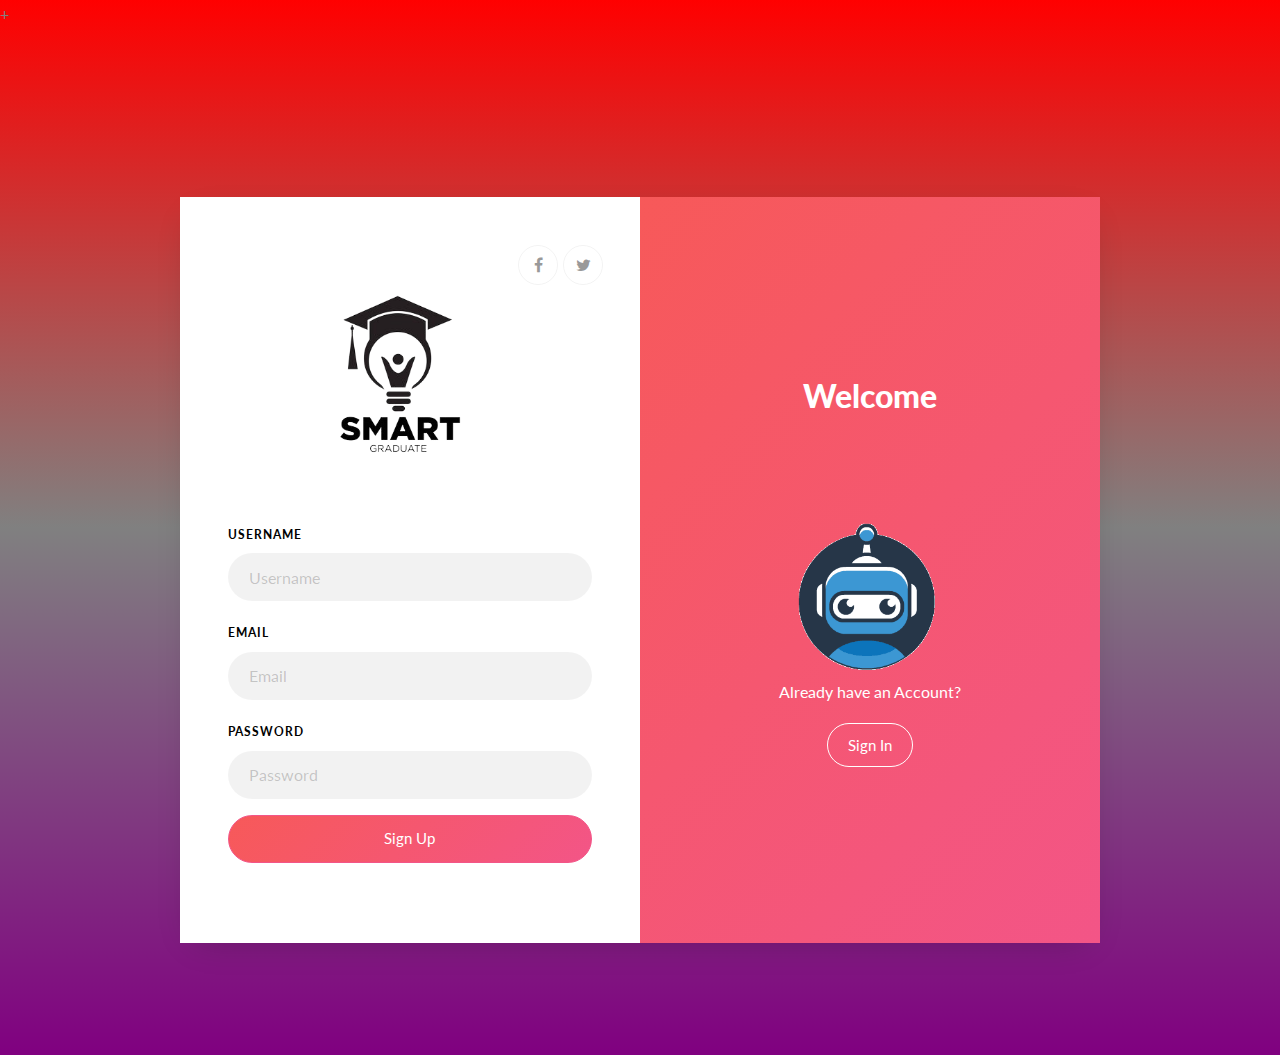
<file: login-form-17/signupstu.html>
<!doctype html>
<html lang="en">
  <head>
  	<title>STUTOR</title>
    <meta charset="utf-8">
    <meta name="viewport" content="width=device-width, initial-scale=1, shrink-to-fit=no">

	<link href="https://fonts.googleapis.com/css?family=Lato:300,400,700,900&display=swap" rel="stylesheet">

	<link rel="stylesheet" href="https://stackpath.bootstrapcdn.com/font-awesome/4.7.0/css/font-awesome.min.css">
	
	<link rel="stylesheet" href="css/style1.css">

	</head>
	<body>
		+
	<section class="ftco-section">
		<div class="container">
			<div class="row justify-content-center">
				<div class="col-md-6 text-center mb-5">
					<h2 class="heading-section"></h2>
				</div>
			</div>
			<div class="row justify-content-center">
				<div class="col-md-12 col-lg-10">
					<div class="wrap d-md-flex">
						<div class="text-wrap p-4 p-lg-5 text-center d-flex align-items-center order-md-last">
							<div class="text w-100">
								<h2>Welcome</h2>
								<img src="./tutor-reactive-animated-logo.gif" alt="" height="250px">
								<p>Already have an Account?</p>
								<a href="./student.html" class="btn btn-white btn-outline-white">Sign In</a>
							</div>
			      </div>
						<div class="login-wrap p-4 p-lg-5">
			      	<div class="d-flex">
			      		<div class="w-100">
			      			<h3 class="mb-4"><img src="./360_F_359383485_64iafk2NJ9PGDMT0NlE5HVxat9UiHGJE-removebg-preview.png" alt="" style="height: 250px; padding-left: 40px;" ></h3>
			      		</div>
								<div class="w-100">
									<p class="social-media d-flex justify-content-end">
										<a href="#" class="social-icon d-flex align-items-center justify-content-center"><span class="fa fa-facebook"></span></a>
										<a href="#" class="social-icon d-flex align-items-center justify-content-center"><span class="fa fa-twitter"></span></a>
									</p>
								</div>
			      	</div>
							<form action="#" class="signin-form">
			      		<div class="form-group mb-3">
			      			<label class="label" for="name">Username</label>
			      			<input type="text" class="form-control" placeholder="Username" required>
			      		</div>
                          <div class="form-group mb-3">
                            <label class="label" for="name">Email</label>
                            <input type="text" class="form-control" placeholder="Email" required>
                        </div>
		            <div class="form-group mb-3">
		            	<label class="label" for="password">Password</label>
		              <input type="password" class="form-control" placeholder="Password" required>
		            </div>
		            <div class="form-group">
		            	<button type="submit" class="form-control btn btn-primary submit px-3">Sign Up</button>
		            </div>
		            <div class="form-group d-md-flex">
		            	<div class="w-50 text-left">
									</div>
									
		            </div>
		          </form>
		        </div>
		      </div>
				</div>
			</div>
		</div>
	</section>

	<script src="js/jquery.min.js"></script>
  <script src="js/popper.js"></script>
  <script src="js/bootstrap.min.js"></script>
  <script src="js/main.js"></script>

	</body>
</html>
</file>
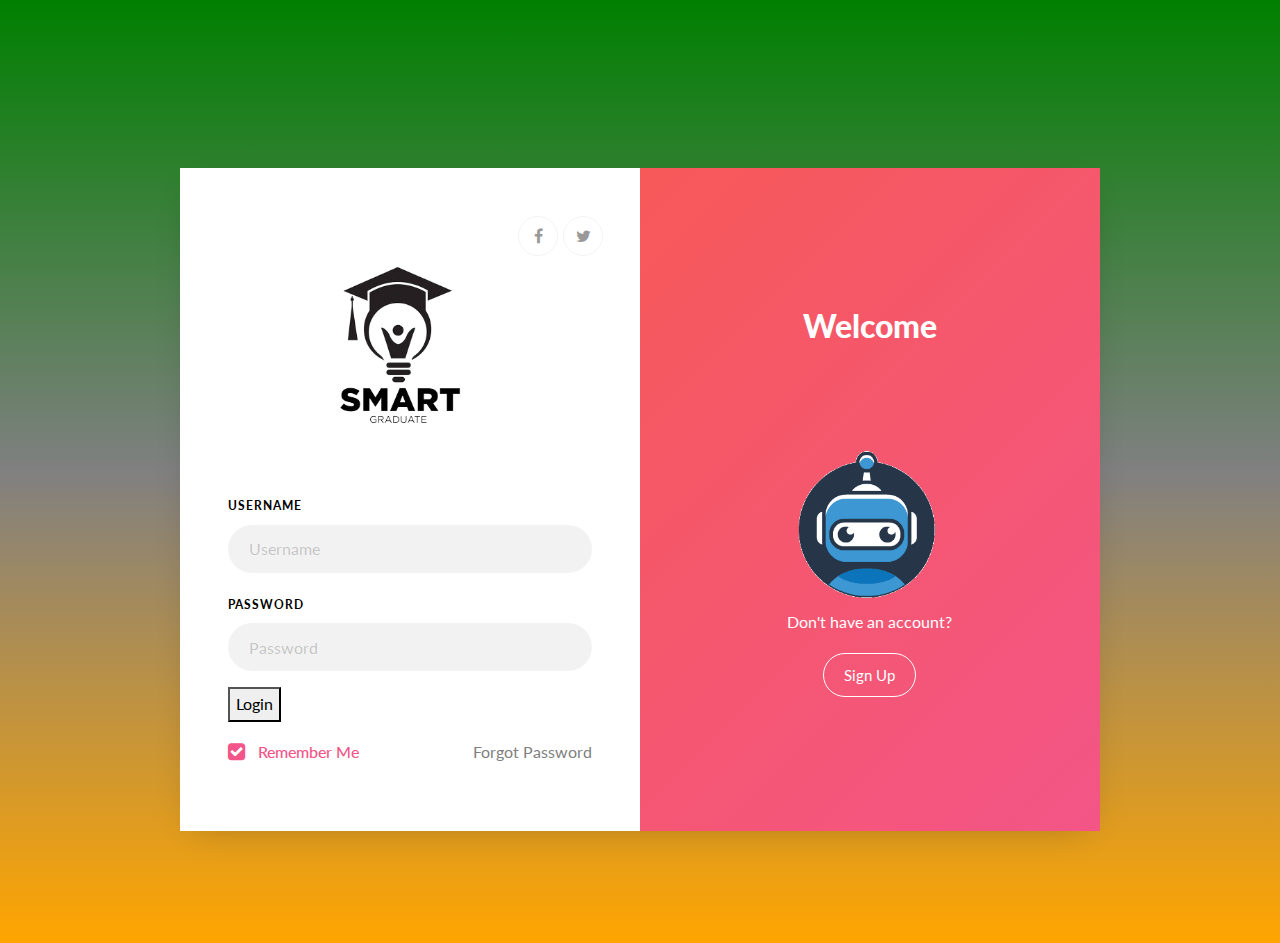
<file: login-form-17/student.html>
<!doctype html>
<html lang="en">
  <head>
  	<title>STUTOR</title>
    <meta charset="utf-8">
    <meta name="viewport" content="width=device-width, initial-scale=1, shrink-to-fit=no">

	<link href="https://fonts.googleapis.com/css?family=Lato:300,400,700,900&display=swap" rel="stylesheet">

	<link rel="stylesheet" href="https://stackpath.bootstrapcdn.com/font-awesome/4.7.0/css/font-awesome.min.css">
	
	<link rel="stylesheet" href="css/style.css">

	</head>
	<body>
		
	<section class="ftco-section">
		<div class="container">
			<div class="row justify-content-center">
				<div class="col-md-6 text-center mb-5">
					<h2 class="heading-section"></h2>
				</div>
			</div>
			<div class="row justify-content-center">
				<div class="col-md-12 col-lg-10">
					<div class="wrap d-md-flex">
						<div class="text-wrap p-4 p-lg-5 text-center d-flex align-items-center order-md-last">
							<div class="text w-100">
								<h2>Welcome</h2>
								<img src="./tutor-reactive-animated-logo.gif" alt="" height="250px">
								<p>Don't have an account?</p>
								<a href="./signupstu.html" class="btn btn-white btn-outline-white">Sign Up</a>
							</div>
			      </div>
						<div class="login-wrap p-4 p-lg-5">
			      	<div class="d-flex">
			      		<div class="w-100">
			      			<h3 class="mb-4"><img src="./360_F_359383485_64iafk2NJ9PGDMT0NlE5HVxat9UiHGJE-removebg-preview.png" alt="" style="height: 250px; padding-left: 40px;" ></h3>
			      		</div>
								<div class="w-100">
									<p class="social-media d-flex justify-content-end">
										<a href="#" class="social-icon d-flex align-items-center justify-content-center"><span class="fa fa-facebook"></span></a>
										<a href="#" class="social-icon d-flex align-items-center justify-content-center"><span class="fa fa-twitter"></span></a>
									</p>
								</div>
			      	</div>
							<form>
			      		<div class="form-group mb-3">
			      			<label class="label" for="name">Username</label>
			      			<input type="text" class="form-control" placeholder="Username" required>
			      		</div>
		            <div class="form-group mb-3">
		            	<label class="label" for="password">Password</label>
		              <input type="password" class="form-control" placeholder="Password" required>
		            </div>
		            <div class="form-group">
		            	<button type="button">Login</button>
		            </div>
		            <div class="form-group d-md-flex">
		            	<div class="w-50 text-left">
			            	<label class="checkbox-wrap checkbox-primary mb-0">Remember Me
									  <input type="checkbox" checked>
									  <span class="checkmark"></span>
										</label>
									</div>
									<div class="w-50 text-md-right">
										<a href="#">Forgot Password</a>
									</div>
		            </div>
		          </form>
		        </div>
		      </div>
				</div>
			</div>
		</div>
	</section>

	<script src="js/jquery.min.js"></script>
  <script src="js/popper.js"></script>
  <script src="js/bootstrap.min.js"></script>
  <script src="js/main.js"></script>

	</body>
</html>
</file>
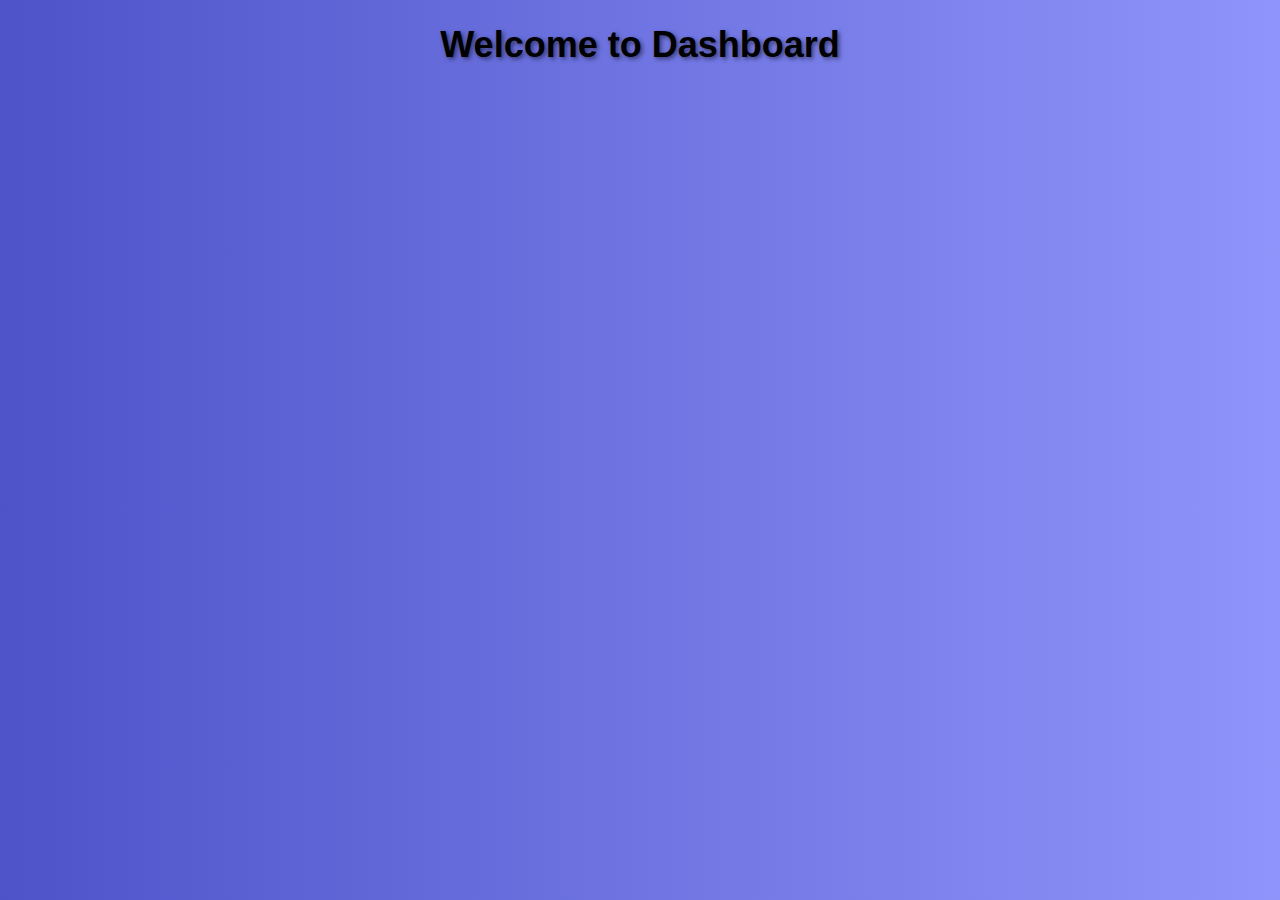
<file: teachers/dashboard.html>
<!DOCTYPE html>
<html lang="en">
  <head>
    <meta charset="UTF-8" />
    <meta name="viewport" content="width=device-width, initial-scale=1.0" />
    <title>Ticket Booking</title>
    <!--Google Fonts and Icons-->
    <link
      href="https://fonts.googleapis.com/icon?family=Material+Icons|Material+Icons+Outlined|Material+Icons+Round|Material+Icons+Sharp|Material+Icons+Two+Tone"
      rel="stylesheet"
    />
    <link rel="preconnect" href="https://fonts.googleapis.com" />
    <link rel="preconnect" href="https://fonts.gstatic.com" crossorigin />
    <link
      href="https://fonts.googleapis.com/css2?family=Poppins:wght@100;200;300;400;500;600;700;800;900&display=swap"
      rel="stylesheet"
    />
    <style>
      body {
        width: 100%;
        height: 100vh;
        margin: 0;
        padding: 0;
      }
      .center {
        width: 100%;
        height: 100%;
        display: flex;
        align-items: center;
        justify-content: center;
        background: linear-gradient(
          to right,
          rgb(162, 216, 162),
          rgb(102, 194, 102)
        );
      }
      .tickets {
        width: 550px;
        height: fit-content;
        border: 0.4mm solid rgba(0, 0, 0, 0.08);
        border-radius: 3mm;
        box-sizing: border-box;
        padding: 10px;
        font-family: poppins;
        max-height: 96vh;
        overflow: auto;
        background: white;
        box-shadow: 0px 25px 50px -12px rgba(0, 0, 0, 0.25);
      }
      .ticket-selector {
        background: rgb(243, 243, 243);
        display: flex;
        align-items: center;
        justify-content: space-between;
        flex-direction: column;
        box-sizing: border-box;
        padding: 20px;
      }
      .head {
        width: 100%;
        display: flex;
        align-items: center;
        justify-content: center;
        margin-bottom: 30px;
      }
      .title {
        font-size: 16px;
        font-weight: 600;
      }
      .seats {
        width: 100%;
        display: flex;
        align-items: center;
        justify-content: center;
        flex-direction: column;
        min-height: 150px;
        position: relative;
      }
      .status {
        width: 100%;
        display: flex;
        align-items: center;
        justify-content: space-evenly;
      }
      .seats::before {
        content: "";
        position: absolute;
        bottom: 0;
        left: 50%;
        transform: translate(-50%, 0);
        width: 220px;
        height: 7px;
        background: rgb(141, 198, 255);
        border-radius: 0 0 3mm 3mm;
        border-top: 0.3mm solid rgb(180, 180, 180);
      }
      .item {
        font-size: 12px;
        position: relative;
      }
      .item::before {
        content: "";
        position: absolute;
        top: 50%;
        left: -12px;
        transform: translate(0, -50%);
        width: 10px;
        height: 10px;
        background: rgb(255, 255, 255);
        outline: 0.2mm solid rgb(120, 120, 120);
        border-radius: 0.3mm;
      }
      .item:nth-child(2)::before {
        background: rgb(180, 180, 180);
        outline: none;
      }
      .item:nth-child(3)::before {
        background: rgb(28, 185, 120);
        outline: none;
      }
      .all-seats {
        display: grid;
        grid-template-columns: repeat(10, 1fr);
        grid-gap: 15px;
        margin: 60px 0;
        margin-top: 20px;
        position: relative;
      }
      .seat {
        width: 20px;
        height: 20px;
        background: white;
        border-radius: 0.5mm;
        outline: 0.3mm solid rgb(180, 180, 180);
        cursor: pointer;
      }
      .all-seats input:checked + label {
        background: rgb(28, 185, 120);
        outline: none;
      }
      .seat.booked {
        background: rgb(180, 180, 180);
        outline: none;
      }
      input {
        display: none;
      }
      .timings {
        width: 100%;
        display: flex;
        flex-direction: column;
        align-items: center;
        justify-content: center;
        margin-top: 30px;
      }
      .dates {
        width: 100%;
        display: flex;
        align-items: center;
        justify-content: space-between;
      }
      .dates-item {
        width: 50px;
        height: 40px;
        background: rgb(233, 233, 233);
        text-align: center;
        display: flex;
        align-items: center;
        justify-content: center;
        flex-direction: column;
        padding: 10px 0;
        border-radius: 2mm;
        cursor: pointer;
      }
      .day {
        font-size: 12px;
      }
      .times {
        width: 100%;
        display: flex;
        align-items: center;
        justify-content: space-between;
        margin-top: 10px;
      }
      .time {
        font-size: 14px;
        width: fit-content;
        padding: 7px 14px;
        background: rgb(233, 233, 233);
        border-radius: 2mm;
        cursor: pointer;
      }
      .timings input:checked + label {
        background: rgb(28, 185, 120);
        color: white;
      }
      .price {
        width: 100%;
        box-sizing: border-box;
        padding: 10px 20px;
        display: flex;
        align-items: center;
        justify-content: space-between;
      }
      .total {
        display: flex;
        flex-direction: column;
        align-items: flex-start;
        justify-content: center;
        font-size: 16px;
        font-weight: 500;
      }
      .total span {
        font-size: 11px;
        font-weight: 400;
      }
      .price button {
        background: rgb(60, 60, 60);
        color: white;
        font-family: poppins;
        font-size: 14px;
        padding: 7px 14px;
        border-radius: 2mm;
        outline: none;
        border: none;
        cursor: pointer;
      }
      .slot-selection {
        margin-top: 20px;
        padding: 10px;
        border: 1px solid #ccc;
        border-radius: 5px;
        background: #fff;
      }
      .slot-selection p {
        margin: 5px 0;
      }
      .accept-btn,
      .reject-btn {
        margin-top: 10px;
        padding: 5px 10px;
        border-radius: 3px;
        cursor: pointer;
      }
      .accept-btn {
        background-color: #28b410;
        color: white;
      }
      .reject-btn {
        background-color: #b42f28;
        color: white;
      }
      .dashboard-heading {
            font-size: 36px;
            margin-bottom: 20px;
            text-shadow: 2px 2px 4px rgba(0, 0, 0, 0.5);
        }
        body {
            margin: 0;
            font-family: Arial, sans-serif;
            background: linear-gradient(90deg, #4e54c8, #8f94fb);
            color: black;
            height: 100vh;
            display: flex;
            flex-direction: column;
            justify-content: top;
            align-items: center;
        }


    </style>
  </head>
  <body>
    <h1 class="dashboard-heading">Welcome to Dashboard</h1>

    
    <div class="slots" id="slotsBox"></div>
  </body>
  <script>
    if (localStorage.getItem("slots") === null) {
      localStorage.setItem("slots", JSON.stringify([]));
    }
    const slotsBox = document.getElementById("slotsBox");

    const currentUser = {
      isStudent: false,
      name: "My Teacher Name",
      email: "teacheremail@example.com",
      password: "1234567",
      teacherId: "1",
    };

    var slots = JSON.parse(localStorage.getItem("slots"));
    const currentTeacherSlots = slots.filter(
      (slot) => slot.teacherId === currentUser.teacherId
    );

    if (currentTeacherSlots.length) {
      currentTeacherSlots.forEach((slot) => {
        const slotDiv = document.createElement("div");
        slotDiv.classList.add("slot-selection");
        slotDiv.innerHTML += `
            <p>Student id: ${slots[slots.indexOf(slot)].studentId}</p>
            <p>status: ${
              slots[slots.indexOf(slot)].isSlotBooked ? "Accepted" : "Pending"
            }</p>
            <button class="accept-btn" onclick="acceptSlot(${slots.indexOf(
              slot
            )})">Accept</button>
            <button class="reject-btn" onclick="rejectSlot(${slots.indexOf(
              slot
            )})">Reject</button>
            `;
        slotsBox.appendChild(slotDiv);
      });
    }
    function acceptSlot(slotIndex) {
      console.log(slotIndex);
      slots[slotIndex].isSlotBooked = true;
      localStorage.setItem("slots", JSON.stringify(slots));
      location.reload();
    }
  </script>
</html>
</file>
